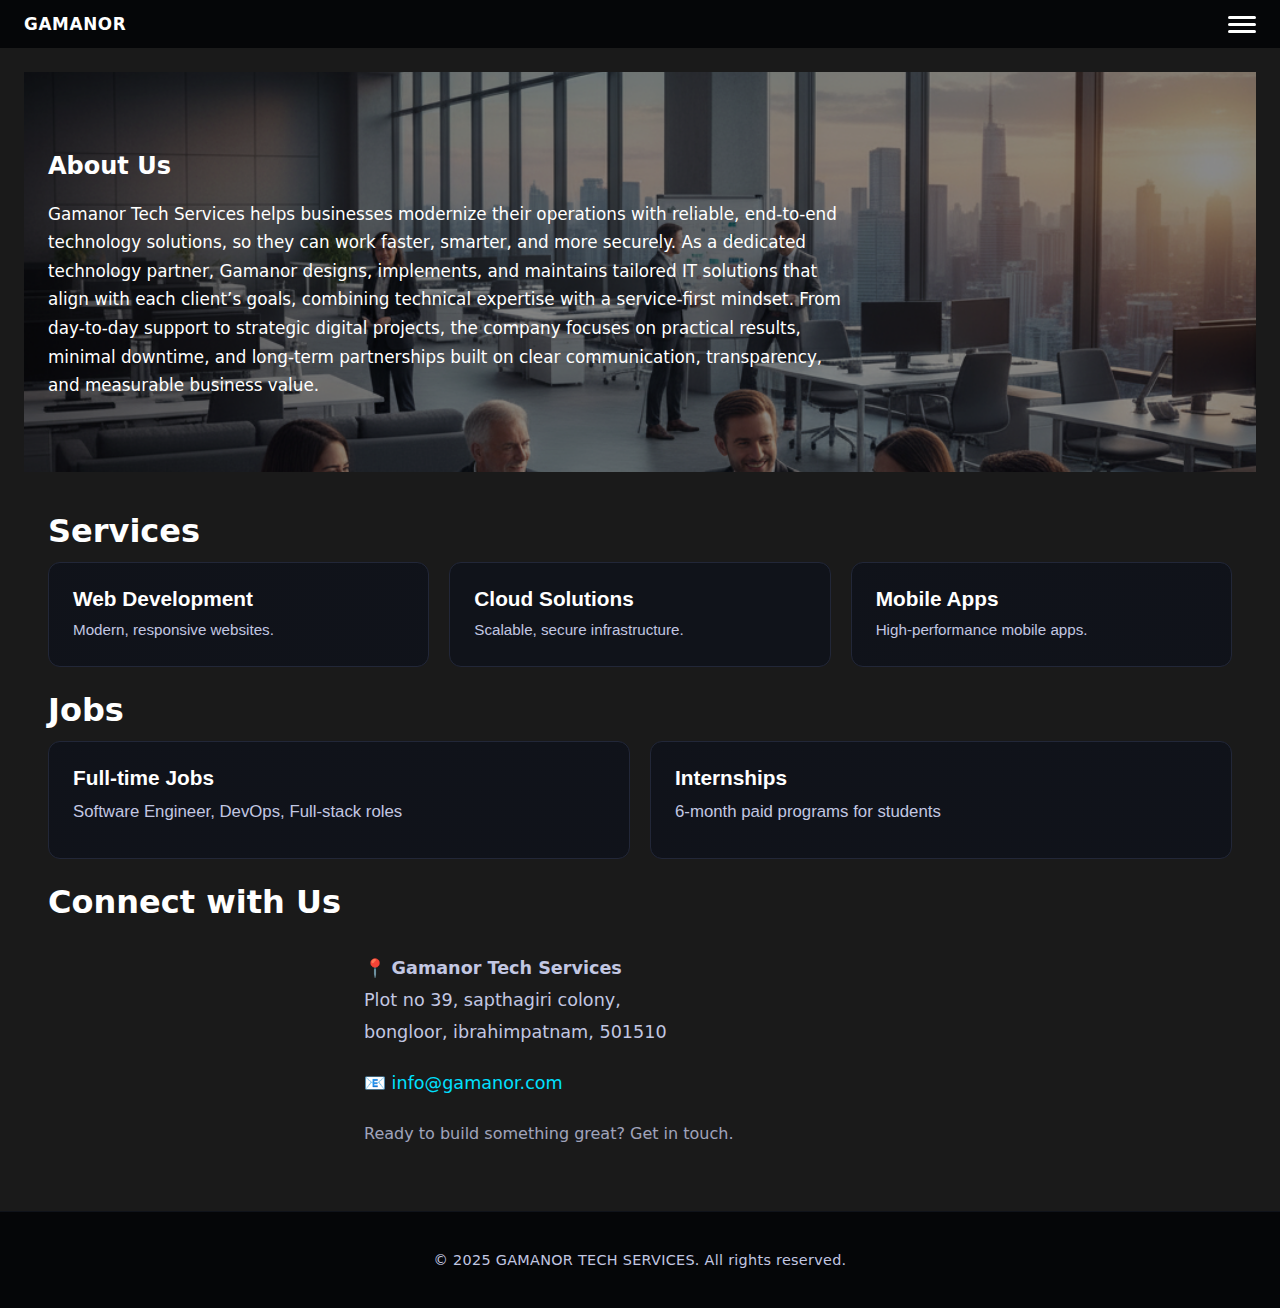
<file: index.html>
<!DOCTYPE html>
<html lang="en">
<head>
  <meta charset="UTF-8">
  <title>GAMANOR - MENU</title>
  <link rel="icon" type="image/png" href="GMN.png">
  <link rel="stylesheet" href="main.css">
</head>
<body>
  <!-- Top bar -->
  <header class="menu-topbar">
    <h1 class="menu-heading">GAMANOR</h1>
    <div class="menu-topbar-right">
     <button id="sidebar-toggle" class="sidebar-toggle" aria-label="Toggle sidebar">
  <span class="bar"></span>
  <span class="bar"></span>
  <span class="bar"></span>
</button>

      
    </div>
  </header>

  <div class="menu-page-body">
    <main class="content-main">
      <!-- ABOUT -->
      <section id="about" class="about-section">
        <div class="about-content">
          <h2>About Us</h2>
          <p class="about-text">
            Gamanor Tech Services helps businesses modernize their operations with reliable, end‑to‑end technology solutions, so they can work faster, smarter, and more securely. As a dedicated technology partner, Gamanor designs, implements, and maintains tailored IT solutions that align with each client’s goals, combining technical expertise with a service‑first mindset. From day‑to‑day support to strategic digital projects, the company focuses on practical results, minimal downtime, and long‑term partnerships built on clear communication, transparency, and measurable business value.

          </p>
        </div>
      </section>

      <!-- SERVICES -->
      <section id="services" class="services-section">
        <h2>Services</h2>
        <div class="services-grid">
          <button class="service-card" data-service="web">
            <h3>Web Development</h3>
            <p>Modern, responsive websites.</p>
          </button>

          <button class="service-card" data-service="cloud">
            <h3>Cloud Solutions</h3>
            <p>Scalable, secure infrastructure.</p>
          </button>

          <button class="service-card" data-service="mobile">
            <h3>Mobile Apps</h3>
            <p>High‑performance mobile apps.</p>
          </button>
        </div>
      </section>

      <!-- JOBS -->
      <section id="jobs" class="services-section">
        <h2>Jobs</h2>
        <div class="services-grid">
          <button class="service-card" data-service="fulltime">
            <h3>Full-time Jobs</h3>
            <p>Software Engineer, DevOps, Full-stack roles</p>
          </button>
          
          <button class="service-card" data-service="internship">
            <h3>Internships</h3>
            <p>6-month paid programs for students</p>
          </button>
        </div>
      </section>

      <!-- WEB IMAGE STRIP -->
      <section id="web-focus" class="service-focus-strip hidden">
        <div class="service-focus-inner" id="web-focus-inner">
          <h3>Web Development</h3>
          <p>
           Gamanor Tech Services builds modern, high‑performing websites that turn visitors into customers, not just “online brochures.” Every project combines clean design, fast loading times, and responsive layouts, so your site looks and works perfectly on any device. From corporate sites to custom web applications, the team focuses on clear user journeys and conversion‑driven experiences that support real business growth.

          </p>
        </div>
      </section>

      <!-- CLOUD IMAGE STRIP -->
      <section id="cloud-focus" class="service-focus-strip hidden">
        <div class="service-focus-inner" id="cloud-focus-inner">
          <h3>Cloud Solutions</h3>
          <p>
           Gamanor Tech Services designs and implements cloud solutions that make your business more scalable, secure, and cost‑efficient. By moving key systems and data to trusted cloud platforms, the team helps you reduce infrastructure overhead, improve reliability, and access your tools from anywhere with enterprise‑grade security. Whether you need migration, optimization, or ongoing cloud management, Gamanor creates a tailored architecture that grows with your company instead of holding it back.

          </p>
        </div>
      </section>

      <!-- MOBILE IMAGE STRIP -->
      <section id="mobile-focus" class="service-focus-strip hidden">
        <div class="service-focus-inner" id="mobile-focus-inner">
          <h3>Mobile Apps</h3>
          <p>
            Gamanor Tech Services develops intuitive, high‑quality mobile applications that bring your ideas into customers’ hands on iOS and Android. From concept and UX/UI design to development, testing, and launch, the team covers the full app lifecycle so you get a polished product ready for the market. With a focus on performance, usability, and long‑term maintainability, Gamanor builds apps that users enjoy and businesses can confidently scale and improve over time.
          </p>
        </div>
      </section>

      <!-- FULLTIME JOBS STRIP -->
      <section id="fulltime-focus" class="service-focus-strip hidden">
        <div class="service-focus-inner" id="fulltime-focus-inner">
          <h3>Full-time Jobs</h3>
          <p>
            Software Engineer, DevOps Engineer, Full-stack Developer roles.<br>
            
          </p>
        </div>
      </section>

      <!-- INTERNSHIP STRIP -->
      <section id="internship-focus" class="service-focus-strip hidden">
        <div class="service-focus-inner" id="internship-focus-inner">
          <h3>Internships</h3>
          <p>
            6-month paid internships for B.Tech students.<br>
            Flutter, cloud, web development projects.<br>
          
          </p>
        </div>
      </section>
<!-- CONTACT -->
<section id="contact">
  <h2>Connect with Us</h2>
  <div style="max-width: 600px; margin: 32px auto 0; padding: 0 24px; color: #c2c7e2; font-size: 1.1rem; line-height: 1.8;">
    
    <div style="margin-bottom: 20px;">
      📍 <strong>Gamanor Tech Services</strong><br>
      Plot no 39, sapthagiri colony,<br> bongloor, ibrahimpatnam, 501510
     
    </div>
    
    <div style="margin-bottom: 20px;">
      📧 <a href="mailto:contact@gamanor.tech" style="color: #00e0ff; text-decoration: none;">info@gamanor.com</a>
    </div>
    
    
    
    <p style="margin: 0; opacity: 0.8; font-size: 1rem;">
      Ready to build something great? Get in touch.
    </p>
  </div>
</section>




    <!-- SIDEBAR -->
    <aside class="sidebar">
      <div class="sidebar-title">Menu</div>
      <ul>
        <li><a href="#about">About Us</a></li>
        <li><a href="#services">Services</a></li>
        <li><a href="#jobs">Jobs</a></li>
        <li><a href="#contact">Contact Us</a></li>
      </ul>
    </aside>
  </div>

  <script>
    // CLICKABLE CARDS
    const contentMain = document.querySelector(".content-main");

    const webCard        = document.querySelector('.service-card[data-service="web"]');
    const cloudCard      = document.querySelector('.service-card[data-service="cloud"]');
    const mobileCard     = document.querySelector('.service-card[data-service="mobile"]');
    const fulltimeCard   = document.querySelector('.service-card[data-service="fulltime"]');
    const internshipCard = document.querySelector('.service-card[data-service="internship"]');

    const webFocus         = document.getElementById("web-focus");
    const webFocusInner    = document.getElementById("web-focus-inner");
    const cloudFocus       = document.getElementById("cloud-focus");
    const cloudFocusInner  = document.getElementById("cloud-focus-inner");
    const mobileFocus      = document.getElementById("mobile-focus");
    const mobileFocusInner = document.getElementById("mobile-focus-inner");
    const fulltimeFocus    = document.getElementById("fulltime-focus");
    const fulltimeFocusInner = document.getElementById("fulltime-focus-inner");
    const internshipFocus  = document.getElementById("internship-focus");
    const internshipFocusInner = document.getElementById("internship-focus-inner");

    function hideAllFocus() {
      webFocus.classList.add("hidden");
      cloudFocus.classList.add("hidden");
      mobileFocus.classList.add("hidden");
      fulltimeFocus.classList.add("hidden");
      internshipFocus.classList.add("hidden");
      contentMain.classList.remove("page-dimmed");
    }

    function openFocus(section) {
      hideAllFocus();
      section.classList.remove("hidden");
      contentMain.classList.add("page-dimmed");
      section.scrollIntoView({ behavior: "smooth", block: "start" });
    }

    webCard.addEventListener("click", () => openFocus(webFocus));
    cloudCard.addEventListener("click", () => openFocus(cloudFocus));
    mobileCard.addEventListener("click", () => openFocus(mobileFocus));
    fulltimeCard.addEventListener("click", () => openFocus(fulltimeFocus));
    internshipCard.addEventListener("click", () => openFocus(internshipFocus));

    // close when clicking outside any focus box
    document.addEventListener("click", (event) => {
      if (
        webFocus.classList.contains("hidden") &&
        cloudFocus.classList.contains("hidden") &&
        mobileFocus.classList.contains("hidden") &&
        fulltimeFocus.classList.contains("hidden") &&
        internshipFocus.classList.contains("hidden")
      ) return;

      if (
        webFocusInner.contains(event.target)    ||
        cloudFocusInner.contains(event.target)  ||
        mobileFocusInner.contains(event.target) ||
        fulltimeFocusInner.contains(event.target) ||
        internshipFocusInner.contains(event.target) ||
        webCard.contains(event.target)          ||
        cloudCard.contains(event.target)        ||
        mobileCard.contains(event.target)       ||
        fulltimeCard.contains(event.target)     ||
        internshipCard.contains(event.target)
      ) return;

      hideAllFocus();
    });

    // SIDEBAR TOGGLE
    const sidebarToggle = document.querySelector(".sidebar-toggle");
    const sidebar       = document.querySelector(".sidebar");

    sidebarToggle.addEventListener("click", () => {
      sidebarToggle.classList.toggle("open");
      sidebar.classList.toggle("sidebar-open");
    });
    // AUTO CLOSE SIDEBAR
document.addEventListener('click', function(e) {
  var sidebar = document.querySelector('.sidebar');
  var toggle = document.querySelector('.sidebar-toggle');
  if (sidebar.classList.contains('sidebar-open') && !sidebar.contains(e.target) && !toggle.contains(e.target)) {
    sidebar.classList.remove('sidebar-open');
    toggle.classList.remove('open');
  }
});

window.addEventListener('scroll', function() {
  var sidebar = document.querySelector('.sidebar');
  if (sidebar.classList.contains('sidebar-open')) {
    sidebar.classList.remove('sidebar-open');
    document.querySelector('.sidebar-toggle').classList.remove('open');
  }
});

  </script>
  <!-- FOOTER -->
<footer style="text-align: center; padding: 40px 24px; background: #050608; border-top: 1px solid #10131a; color: #c2c7e2; font-size: 0.9rem; letter-spacing: 0.02em;">
  © 2025 GAMANOR TECH SERVICES. All rights reserved.
</footer>

</body>
</html>
</file>
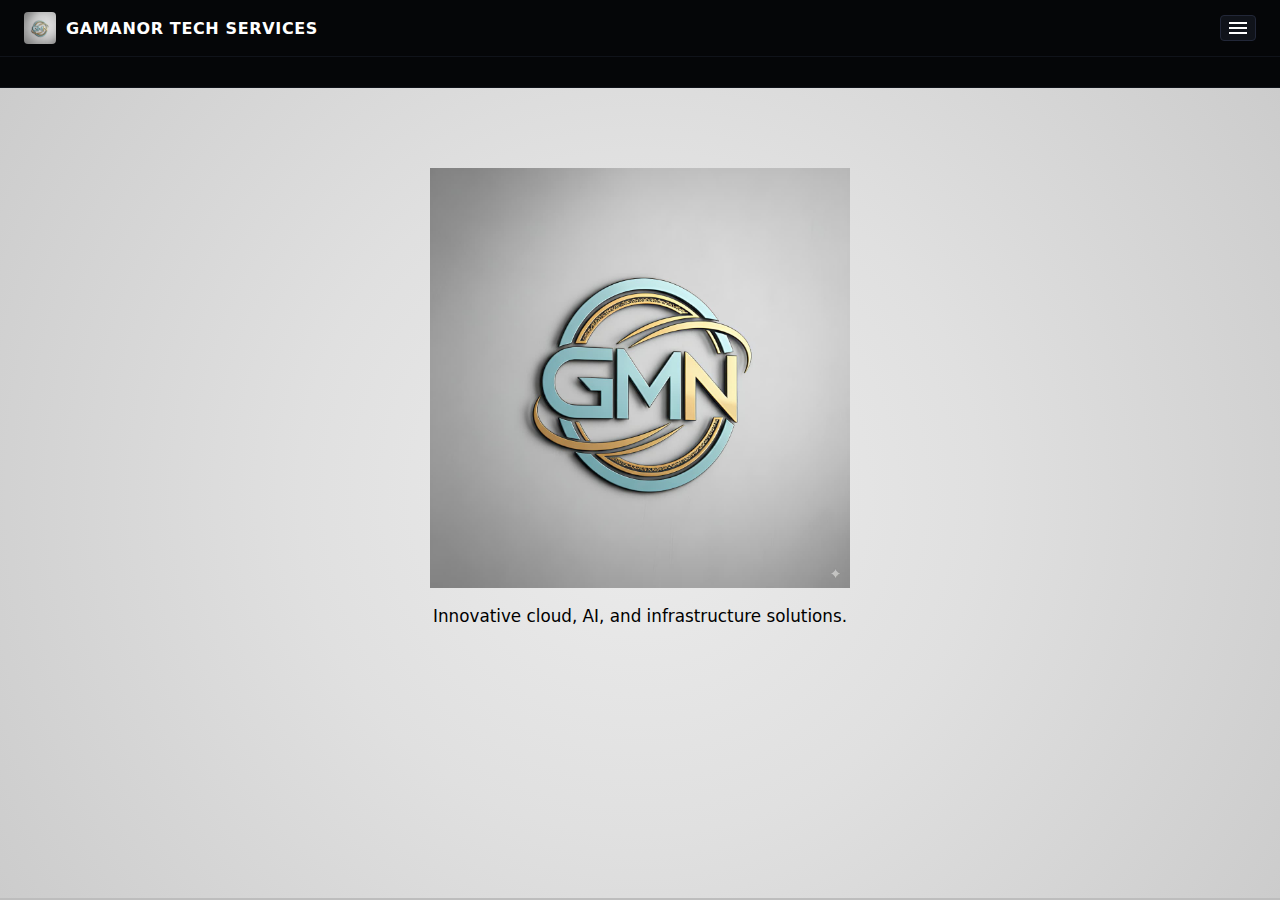
<file: index1.html>
<!DOCTYPE html>
<html lang="en">
<head>
  <meta charset="UTF-8">
  <title>GMN TECH SERVICES</title>

  <!-- Tab icon -->
  <link rel="icon" type="image/png" href="GMN.png">
  <!-- Home page styles -->
  <link rel="stylesheet" href="home.css">
</head>
<body>

  <!-- Top bar: GMN.png + title + 3‑line menu -->
  <header class="topbar">
    <div class="topbar-left">
      <!-- SMALL GMN.png beside company name -->
      <img src="GMN.png" alt="GMN Logo" class="topbar-logo">
      <span class="topbar-title">GAMANOR TECH SERVICES</span>
    </div>

    <!-- Three-line menu button → opens menu.html -->
    <a href="menu.html" class="menu-button" aria-label="Open menu page">
      <span class="menu-icon"></span>
      <span class="menu-icon"></span>
      <span class="menu-icon"></span>
    </a>
  </header>

  <!-- Scrolling welcome text -->
  <div class="ticker">
    <div class="ticker-content">
      • WELCOME TO GAMANOR TECH SERVICES • WELCOME TO GAMANOR TECH SERVICES •
      WELCOME TO GAMANOR TECH SERVICES • WELCOME TO GAMANOR TECH SERVICES •
       WELCOME TO GAMANOR TECH SERVICES • WELCOME TO GAMANOR TECH SERVICES •
      WELCOME TO GAMANOR TECH SERVICES • WELCOME TO GAMANOR TECH SERVICES •
       WELCOME TO GAMANOR TECH SERVICES • WELCOME TO GAMANOR TECH SERVICES •
      WELCOME TO GAMANOR TECH SERVICES • WELCOME TO GAMANOR TECH SERVICES •
       WELCOME TO GAMANOR TECH SERVICES • WELCOME TO GAMANOR TECH SERVICES •
      WELCOME TO GAMANOR TECH SERVICES • WELCOME TO GAMANOR TECH SERVICES •
       WELCOME TO GAMANOR TECH SERVICES • WELCOME TO GAMANOR TECH SERVICES •
      WELCOME TO GAMANOR TECH SERVICES • WELCOME TO GAMANOR TECH SERVICES • WELCOME TO GAMANOR TECH SERVICES • WELCOME TO GAMANOR TECH SERVICES •
      WELCOME TO GAMANOR TECH SERVICES • WELCOME TO GAMANOR TECH SERVICES • WELCOME TO GAMANOR TECH SERVICES • WELCOME TO GAMANOR TECH SERVICES •
      WELCOME TO GAMANOR TECH SERVICES • WELCOME TO GAMANOR TECH SERVICES • WELCOME TO GAMANOR TECH SERVICES • WELCOME TO GAMANOR TECH SERVICES •
      WELCOME TO GAMANOR TECH SERVICES • WELCOME TO GAMANOR TECH SERVICES •
    </div>
  </div>

  <!-- Hero with BIG GMN.png logo -->
  <main class="home-main">
    <div class="hero">
      <img src="GMN.png" alt="GMN Emblem" class="hero-logo">
      <p class="hero-tagline">
        Innovative cloud, AI, and infrastructure solutions.
      </p>
    </div>
  </main>

</body>
</html>
</file>
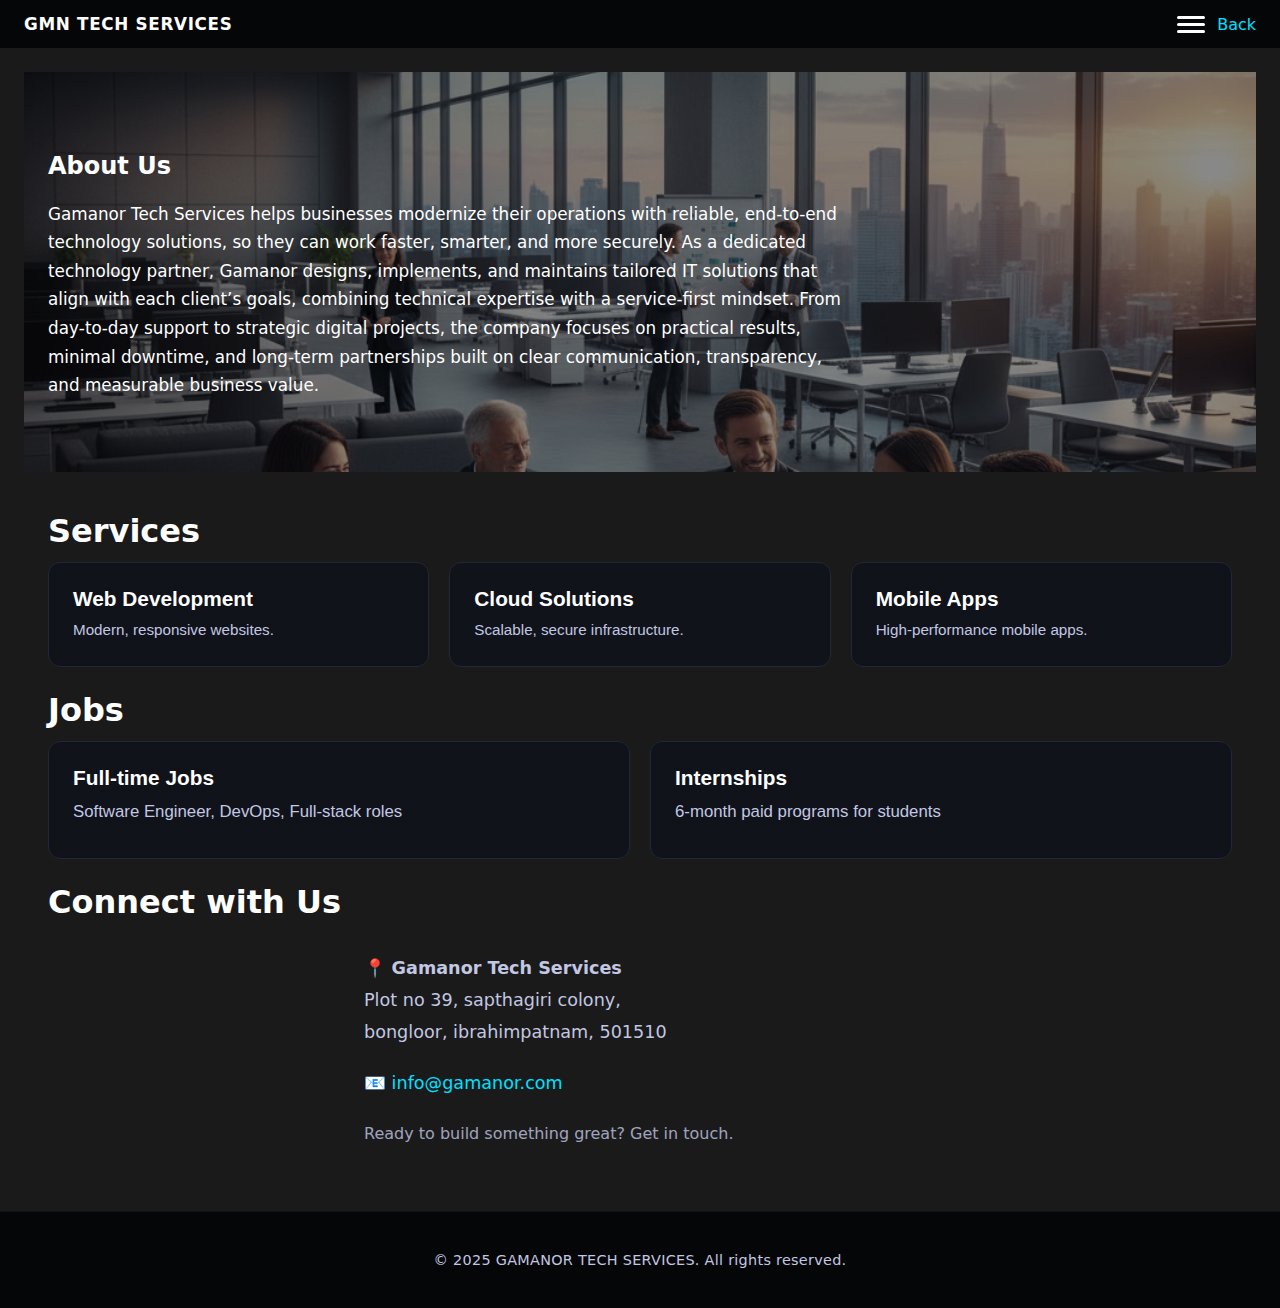
<file: menu.html>
<!DOCTYPE html>
<html lang="en">
<head>
  <meta charset="UTF-8">
  <title>GMN TECH SERVICES - MENU</title>
  <link rel="icon" type="image/png" href="GMN.png">
  <link rel="stylesheet" href="main.css">
</head>
<body>
  <!-- Top bar -->
  <header class="menu-topbar">
    <h1 class="menu-heading">GMN TECH SERVICES</h1>
    <div class="menu-topbar-right">
     <button id="sidebar-toggle" class="sidebar-toggle" aria-label="Toggle sidebar">
  <span class="bar"></span>
  <span class="bar"></span>
  <span class="bar"></span>
</button>

      <a href="index.html" class="back-link">Back</a>
    </div>
  </header>

  <div class="menu-page-body">
    <main class="content-main">
      <!-- ABOUT -->
      <section id="about" class="about-section">
        <div class="about-content">
          <h2>About Us</h2>
          <p class="about-text">
            Gamanor Tech Services helps businesses modernize their operations with reliable, end‑to‑end technology solutions, so they can work faster, smarter, and more securely. As a dedicated technology partner, Gamanor designs, implements, and maintains tailored IT solutions that align with each client’s goals, combining technical expertise with a service‑first mindset. From day‑to‑day support to strategic digital projects, the company focuses on practical results, minimal downtime, and long‑term partnerships built on clear communication, transparency, and measurable business value.

          </p>
        </div>
      </section>

      <!-- SERVICES -->
      <section id="services" class="services-section">
        <h2>Services</h2>
        <div class="services-grid">
          <button class="service-card" data-service="web">
            <h3>Web Development</h3>
            <p>Modern, responsive websites.</p>
          </button>

          <button class="service-card" data-service="cloud">
            <h3>Cloud Solutions</h3>
            <p>Scalable, secure infrastructure.</p>
          </button>

          <button class="service-card" data-service="mobile">
            <h3>Mobile Apps</h3>
            <p>High‑performance mobile apps.</p>
          </button>
        </div>
      </section>

      <!-- JOBS -->
      <section id="jobs" class="services-section">
        <h2>Jobs</h2>
        <div class="services-grid">
          <button class="service-card" data-service="fulltime">
            <h3>Full-time Jobs</h3>
            <p>Software Engineer, DevOps, Full-stack roles</p>
          </button>
          
          <button class="service-card" data-service="internship">
            <h3>Internships</h3>
            <p>6-month paid programs for students</p>
          </button>
        </div>
      </section>

      <!-- WEB IMAGE STRIP -->
      <section id="web-focus" class="service-focus-strip hidden">
        <div class="service-focus-inner" id="web-focus-inner">
          <h3>Web Development</h3>
          <p>
           Gamanor Tech Services builds modern, high‑performing websites that turn visitors into customers, not just “online brochures.” Every project combines clean design, fast loading times, and responsive layouts, so your site looks and works perfectly on any device. From corporate sites to custom web applications, the team focuses on clear user journeys and conversion‑driven experiences that support real business growth.

          </p>
        </div>
      </section>

      <!-- CLOUD IMAGE STRIP -->
      <section id="cloud-focus" class="service-focus-strip hidden">
        <div class="service-focus-inner" id="cloud-focus-inner">
          <h3>Cloud Solutions</h3>
          <p>
           Gamanor Tech Services designs and implements cloud solutions that make your business more scalable, secure, and cost‑efficient. By moving key systems and data to trusted cloud platforms, the team helps you reduce infrastructure overhead, improve reliability, and access your tools from anywhere with enterprise‑grade security. Whether you need migration, optimization, or ongoing cloud management, Gamanor creates a tailored architecture that grows with your company instead of holding it back.

          </p>
        </div>
      </section>

      <!-- MOBILE IMAGE STRIP -->
      <section id="mobile-focus" class="service-focus-strip hidden">
        <div class="service-focus-inner" id="mobile-focus-inner">
          <h3>Mobile Apps</h3>
          <p>
            Gamanor Tech Services develops intuitive, high‑quality mobile applications that bring your ideas into customers’ hands on iOS and Android. From concept and UX/UI design to development, testing, and launch, the team covers the full app lifecycle so you get a polished product ready for the market. With a focus on performance, usability, and long‑term maintainability, Gamanor builds apps that users enjoy and businesses can confidently scale and improve over time.
          </p>
        </div>
      </section>

      <!-- FULLTIME JOBS STRIP -->
      <section id="fulltime-focus" class="service-focus-strip hidden">
        <div class="service-focus-inner" id="fulltime-focus-inner">
          <h3>Full-time Jobs</h3>
          <p>
            Software Engineer, DevOps Engineer, Full-stack Developer roles.<br>
            
          </p>
        </div>
      </section>

      <!-- INTERNSHIP STRIP -->
      <section id="internship-focus" class="service-focus-strip hidden">
        <div class="service-focus-inner" id="internship-focus-inner">
          <h3>Internships</h3>
          <p>
            6-month paid internships for B.Tech students.<br>
            Flutter, cloud, web development projects.<br>
          
          </p>
        </div>
      </section>
<!-- CONTACT -->
<section id="contact">
  <h2>Connect with Us</h2>
  <div style="max-width: 600px; margin: 32px auto 0; padding: 0 24px; color: #c2c7e2; font-size: 1.1rem; line-height: 1.8;">
    
    <div style="margin-bottom: 20px;">
      📍 <strong>Gamanor Tech Services</strong><br>
      Plot no 39, sapthagiri colony,<br> bongloor, ibrahimpatnam, 501510
     
    </div>
    
    <div style="margin-bottom: 20px;">
      📧 <a href="mailto:contact@gamanor.tech" style="color: #00e0ff; text-decoration: none;">info@gamanor.com</a>
    </div>
    
    
    
    <p style="margin: 0; opacity: 0.8; font-size: 1rem;">
      Ready to build something great? Get in touch.
    </p>
  </div>
</section>




    <!-- SIDEBAR -->
    <aside class="sidebar">
      <div class="sidebar-title">Menu</div>
      <ul>
        <li><a href="#about">About Us</a></li>
        <li><a href="#services">Services</a></li>
        <li><a href="#jobs">Jobs</a></li>
        <li><a href="#contact">Contact Us</a></li>
      </ul>
    </aside>
  </div>

  <script>
    // CLICKABLE CARDS
    const contentMain = document.querySelector(".content-main");

    const webCard        = document.querySelector('.service-card[data-service="web"]');
    const cloudCard      = document.querySelector('.service-card[data-service="cloud"]');
    const mobileCard     = document.querySelector('.service-card[data-service="mobile"]');
    const fulltimeCard   = document.querySelector('.service-card[data-service="fulltime"]');
    const internshipCard = document.querySelector('.service-card[data-service="internship"]');

    const webFocus         = document.getElementById("web-focus");
    const webFocusInner    = document.getElementById("web-focus-inner");
    const cloudFocus       = document.getElementById("cloud-focus");
    const cloudFocusInner  = document.getElementById("cloud-focus-inner");
    const mobileFocus      = document.getElementById("mobile-focus");
    const mobileFocusInner = document.getElementById("mobile-focus-inner");
    const fulltimeFocus    = document.getElementById("fulltime-focus");
    const fulltimeFocusInner = document.getElementById("fulltime-focus-inner");
    const internshipFocus  = document.getElementById("internship-focus");
    const internshipFocusInner = document.getElementById("internship-focus-inner");

    function hideAllFocus() {
      webFocus.classList.add("hidden");
      cloudFocus.classList.add("hidden");
      mobileFocus.classList.add("hidden");
      fulltimeFocus.classList.add("hidden");
      internshipFocus.classList.add("hidden");
      contentMain.classList.remove("page-dimmed");
    }

    function openFocus(section) {
      hideAllFocus();
      section.classList.remove("hidden");
      contentMain.classList.add("page-dimmed");
      section.scrollIntoView({ behavior: "smooth", block: "start" });
    }

    webCard.addEventListener("click", () => openFocus(webFocus));
    cloudCard.addEventListener("click", () => openFocus(cloudFocus));
    mobileCard.addEventListener("click", () => openFocus(mobileFocus));
    fulltimeCard.addEventListener("click", () => openFocus(fulltimeFocus));
    internshipCard.addEventListener("click", () => openFocus(internshipFocus));

    // close when clicking outside any focus box
    document.addEventListener("click", (event) => {
      if (
        webFocus.classList.contains("hidden") &&
        cloudFocus.classList.contains("hidden") &&
        mobileFocus.classList.contains("hidden") &&
        fulltimeFocus.classList.contains("hidden") &&
        internshipFocus.classList.contains("hidden")
      ) return;

      if (
        webFocusInner.contains(event.target)    ||
        cloudFocusInner.contains(event.target)  ||
        mobileFocusInner.contains(event.target) ||
        fulltimeFocusInner.contains(event.target) ||
        internshipFocusInner.contains(event.target) ||
        webCard.contains(event.target)          ||
        cloudCard.contains(event.target)        ||
        mobileCard.contains(event.target)       ||
        fulltimeCard.contains(event.target)     ||
        internshipCard.contains(event.target)
      ) return;

      hideAllFocus();
    });

    // SIDEBAR TOGGLE
    const sidebarToggle = document.querySelector(".sidebar-toggle");
    const sidebar       = document.querySelector(".sidebar");

    sidebarToggle.addEventListener("click", () => {
      sidebarToggle.classList.toggle("open");
      sidebar.classList.toggle("sidebar-open");
    });
    // AUTO CLOSE SIDEBAR
document.addEventListener('click', function(e) {
  var sidebar = document.querySelector('.sidebar');
  var toggle = document.querySelector('.sidebar-toggle');
  if (sidebar.classList.contains('sidebar-open') && !sidebar.contains(e.target) && !toggle.contains(e.target)) {
    sidebar.classList.remove('sidebar-open');
    toggle.classList.remove('open');
  }
});

window.addEventListener('scroll', function() {
  var sidebar = document.querySelector('.sidebar');
  if (sidebar.classList.contains('sidebar-open')) {
    sidebar.classList.remove('sidebar-open');
    document.querySelector('.sidebar-toggle').classList.remove('open');
  }
});

  </script>
  <!-- FOOTER -->
<footer style="text-align: center; padding: 40px 24px; background: #050608; border-top: 1px solid #10131a; color: #c2c7e2; font-size: 0.9rem; letter-spacing: 0.02em;">
  © 2025 GAMANOR TECH SERVICES. All rights reserved.
</footer>

</body>
</html>
</file>
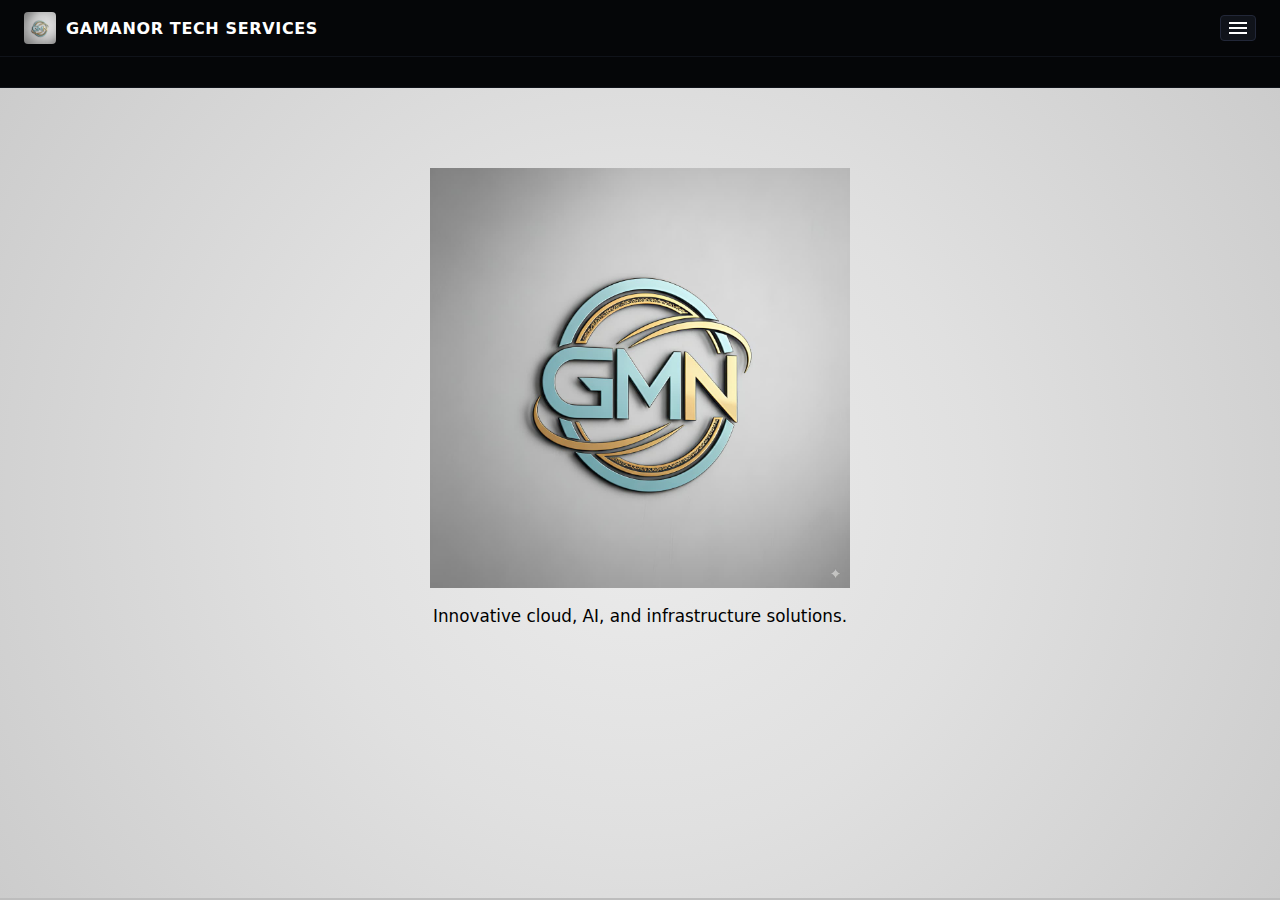
<file: menu1.html>
<!DOCTYPE html>
<html lang="en">
<head>
  <meta charset="UTF-8">
  <title>GAMANOR</title>

  <!-- Tab icon -->
  <link rel="icon" type="image/png" href="GMN.png">
  <!-- Home page styles -->
  <link rel="stylesheet" href="home.css">
</head>
<body>

  <!-- Top bar: GMN.png + title + 3‑line menu -->
  <header class="topbar">
    <div class="topbar-left">
      <!-- SMALL GMN.png beside company name -->
      <img src="GMN.png" alt="GMN Logo" class="topbar-logo">
      <span class="topbar-title">GAMANOR TECH SERVICES</span>
    </div>

    <!-- Three-line menu button → opens menu.html -->
    <a href="menu.html" class="menu-button" aria-label="Open menu page">
      <span class="menu-icon"></span>
      <span class="menu-icon"></span>
      <span class="menu-icon"></span>
    </a>
  </header>

  <!-- Scrolling welcome text -->
  <div class="ticker">
    <div class="ticker-content">
      • WELCOME TO GAMANOR TECH SERVICES • WELCOME TO GAMANOR TECH SERVICES •
      WELCOME TO GAMANOR TECH SERVICES • WELCOME TO GAMANOR TECH SERVICES • WELCOME TO GAMANOR TECH SERVICES 
    </div>
  </div>

  <!-- Hero with BIG GMN.png logo -->
  <main class="home-main">
    <div class="hero">
      <img src="GMN.png" alt="GMN Emblem" class="hero-logo">
      <p class="hero-tagline">
        Innovative cloud, AI, and infrastructure solutions.
      </p>
    </div>
  </main>

</body>
</html>
</file>
<file: main.css>
/* ========= GLOBAL ========= */
* { box-sizing: border-box; }

body {
  margin: 0;
  font-family: system-ui, -apple-system, "Segoe UI", sans-serif;
  background:  #1a1a1a;
  color: #ffffff;
}

/* ========= TOP BAR ========= */
.menu-topbar {
  display: flex;
  justify-content: space-between;
  align-items: center;
  padding: 12px 24px;
  background: #050608;
  color: #ffffff;
}

.menu-heading {
  margin: 0;
  font-size: 1.05rem;
  letter-spacing: 0.04em;
}

.menu-topbar-right {
  display: flex;
  align-items: center;
  gap: 12px;
}

.back-link {
  color: #00e0ff;
  text-decoration: none;
  font-weight: 500;
}

/* ========= HAMBURGER BUTTON ========= */
.sidebar-toggle {
  width: 28px;
  height: 24px;
  padding: 0;
  border: none;
  background: transparent;
  cursor: pointer;
  display: inline-flex;
  flex-direction: column;
  justify-content: center;
  gap: 4px;
}

.sidebar-toggle .bar {
  width: 100%;
  height: 3px;
  background: #ffffff;
  border-radius: 2px;
  transition: transform 0.2s ease, opacity 0.2s ease;
}

.sidebar-toggle.open .bar:nth-child(1) {
  transform: translateY(7px) rotate(45deg);
}
.sidebar-toggle.open .bar:nth-child(2) {
  opacity: 0;
}
.sidebar-toggle.open .bar:nth-child(3) {
  transform: translateY(-7px) rotate(-45deg);
}

/* ========= LAYOUT ========= */
.menu-page-body {
  display: flex;
  min-height: calc(100vh - 56px);
}

.content-main {
  flex: 1;
  padding: 24px;
}

/* ========= SIDEBAR - ULTRA TRANSPARENT ========= */
.sidebar {
  width: 220px;
  background: transparent;
  backdrop-filter: blur(10px);
  border-left: 1px solid rgba(255,255,255,0.1);
  padding: 24px 16px;
  transform: translateX(100%);
  transition: transform 0.25s ease;
  position: fixed;
  right: 0;
  top: 56px;
  height: calc(100vh - 56px);
  z-index: 100;
}

.sidebar.sidebar-open {
  transform: translateX(0);
}



.sidebar.sidebar-open { 
  transform: translateX(0);
  background: rgba(5, 6, 8, 0.15) !important;   /* Slightly more visible when open */
}

.sidebar-title { font-weight: 600; margin-bottom: 12px; }
.sidebar ul { list-style: none; margin: 0; padding: 0; }
.sidebar li { margin-bottom: 8px; }
.sidebar a { 
  color: #cfd3ff; 
  text-decoration: none;
  display: block;
  padding: 8px 12px;
  border-radius: 6px;
  transition: background 0.2s ease;
}
.sidebar a:hover {
  background: rgba(255, 255, 255, 0.1);
}

/* ========= DIM PAGE WHEN FOCUS OPEN ========= */
.page-dimmed::before {
  content: "";
  position: fixed;
  inset: 0;
  background: rgba(0, 0, 0, 0.75);
  z-index: 10;
}

/* ========= ABOUT US ========= */
.about-section {
  position: relative;
  padding: 60px 24px 40px;
  color: #ffffff;
  height: 400px;
  background-image: url("au.png");
  background-size: cover;
  background-position: center;
  background-repeat: no-repeat;
  overflow: hidden;
}

.about-section::before {
  content: "";
  position: absolute;
  inset: 0;
  background: rgba(0, 0, 0, 0.45);
  z-index: 0;
}

.about-content {
  position: relative;
  z-index: 1;
  max-width: 800px;
}

.about-text {
  font-size: 1.05rem;
  line-height: 1.7;
}

/* ========= SERVICES ========= */
.services-section {
  padding: 40px 24px 0;
}

.services-section h2 {
  margin: 0 0 12px 0;
  font-size: 2rem;
}

.services-grid {
  display: grid;
  grid-template-columns: repeat(auto-fit, minmax(280px, 1fr));
  gap: 20px;
  align-content: start;
}

/* ========= SERVICE CARDS ========= */
.service-card {
  background: linear-gradient(rgba(16,19,26,0.92), rgba(16,19,26,0.92)), #10131a;
  border: 1px solid #222738;
  border-radius: 12px;
  padding: 24px;
  text-align: left;
  color: #ffffff;
  cursor: pointer;
  transition: transform 0.15s ease, box-shadow 0.15s ease, border-color 0.15s ease;
}

.service-card h3 {
  margin: 0 0 8px 0;
  font-size: 1.3rem;
}

.service-card p {
  margin: 0;
  font-size: 0.95rem;
  color: #c2c7e2;
  line-height: 1.5;
}

.service-card:hover {
  transform: translateY(-4px);
  border-color: #00e0ff;
  box-shadow: 0 12px 32px rgba(0, 224, 255, 0.15);
}

/* ========= FOCUS STRIPS - FULL WIDTH IMAGES ========= */
.service-focus-strip {
  position: relative;
  z-index: 30;
  background-size: 140% auto;
  background-position: center;
  background-repeat: no-repeat;
  min-height: 600px;
  padding: 120px 24px;
  color: #ffffff;
  display: flex;
  justify-content: center;
  align-items: center;
  width: 100vw;
  margin-left: calc(50% - 50vw);
  left: 0;
}

.service-focus-strip::before {
  content: "";
  position: absolute;
  inset: 0;
  background: rgba(0, 0, 0, 0.45);
  z-index: -1;
  width: 100vw;
  margin-left: calc(50% - 50vw);
  left: 0;
}

.service-focus-inner {
  max-width: 1200px;
}

.service-focus-inner h3 {
  margin: 0 0 16px 0;
  font-size: 2.2rem;
}

.service-focus-inner p {
  margin: 0 0 20px 0;
  font-size: 1.2rem;
  line-height: 1.7;
}

.focus-close {
  margin-top: 28px;
  padding: 14px 28px;
  border-radius: 999px;
  border: 1px solid #ffffff;
  background: transparent;
  color: #ffffff;
  cursor: pointer;
  font-size: 1.1rem;
  font-weight: 500;
}

.service-focus-strip.hidden {
  display: none;
}

/* ========= INDIVIDUAL BACKGROUND IMAGES ========= */
#web-focus       { background-image: url("web_dev.png"); }
#cloud-focus     { background-image: url("cloud.png"); }
#mobile-focus    { background-image: url("mobile.png"); }
#fulltime-focus  { background-image: url("ft.png"); }
#internship-focus { background-image: url("intern.png"); }

/* ========= JOBS ========= */
#jobs {
  padding: 24px 24px 0;
}

#jobs h2 {
  margin: 0 0 12px 0;
  font-size: 2rem;
}

#jobs p {
  margin: 0 0 8px 0;
  font-size: 1.05rem;
  line-height: 1.7;
  max-width: 800px;
}

/* ========= CONTACT ========= */
#contact {
  padding: 24px 24px 40px;
}

#contact h2 {
  margin: 0 0 12px 0;
  font-size: 2rem;
}

#contact p {
  margin: 0 0 8px 0;
  font-size: 1.05rem;
  line-height: 1.7;
  max-width: 800px;
}

/* ========= RESPONSIVE ========= */
@media (max-width: 768px) {
  .content-main { padding: 16px; }

  .about-section {
    padding: 40px 16px 30px;
    height: 400px;
  }

  .services-section { padding: 32px 16px 0; }

  #jobs    { padding: 24px 16px 0; }
  #contact { padding: 24px 16px 40px; }

  .services-grid {
    grid-template-columns: 1fr;
    gap: 16px;
  }

  .service-card { padding: 20px; }

  .service-focus-strip {
    min-height: 500px;
    padding: 80px 16px;
    background-size: 150% auto;
    width: 100vw;
    margin-left: calc(50% - 50vw);
  }

  .service-focus-inner {
    max-width: 90vw;
  }

  .service-focus-inner h3 {
    font-size: 1.8rem;
  }

  .service-focus-inner p {
    font-size: 1.05rem;
  }
}
</file>
<file: home.css>
/* ========= GLOBAL ========= */
* {
  box-sizing: border-box;
}

body {
  margin: 0;
  font-family: system-ui, -apple-system, BlinkMacSystemFont, "Segoe UI", sans-serif;
  background:  rgba(128, 128, 128, 0.516);
  color: #ffffff;
}

/* ========= TOP BAR ========= */
.topbar {
  display: flex;
  justify-content: space-between;
  align-items: center;
  padding: 12px 24px;
  background: #050608;
  color: #ffffff;
}

.topbar-left {
  display: flex;
  align-items: center;
  gap: 10px;
}

/* small GMN.png beside title */
.topbar-logo {
  height: 32px;
  width: 32px;
  border-radius: 4px;
  object-fit: cover;
}

.topbar-title {
  font-weight: 600;
  letter-spacing: 0.04em;
}

/* ========= MENU BUTTON (3 lines) ========= */
.menu-button {
  display: inline-flex;
  flex-direction: column;
  justify-content: center;
  gap: 3px;
  padding: 6px 8px;
  border-radius: 4px;
  background: #10131a;
  border: 1px solid #222738;
  text-decoration: none;
}

.menu-icon {
  width: 18px;
  height: 2px;
  background: #ffffff;
  display: block;
}

/* ========= SCROLLING TICKER ========= */
.ticker {
  height: 32px;
  overflow: hidden;
  background: #050608;
  border-top: 1px solid #10131a;
  border-bottom: 1px solid #10131a;
  color: #00e0ff;
  font-size: 0.85rem;
  font-weight: 500;
}

.ticker-content {
  display: inline-block;
  white-space: nowrap;
  padding-left: 100%;
  animation: ticker-continuous 25s linear infinite;
}

@keyframes ticker-continuous {
  0% { transform: translateX(0); }
  100% { transform: translateX(-50%); }
}




/* ========= HERO WITH BIG GMN.png ========= */
.home-main {
  min-height: calc(100vh - 64px - 26px); /* topbar + ticker */
  padding: 40px 24px 32px;
  text-align: center;
  background:
    radial-gradient(circle at center,
      #ececec 0%,
      #e0e0e0 45%,
      #cccccc 100%);
  color: #000000;
}

.hero {
  max-width: 420px;
  margin: 40px auto 0;
}

.hero-logo {
  max-width: 100%;
  height: auto;
  display: block;
  margin: 0 auto 18px;
}

.hero-tagline {
  margin: 0;
  font-size: 1.05rem;
}
</file>
